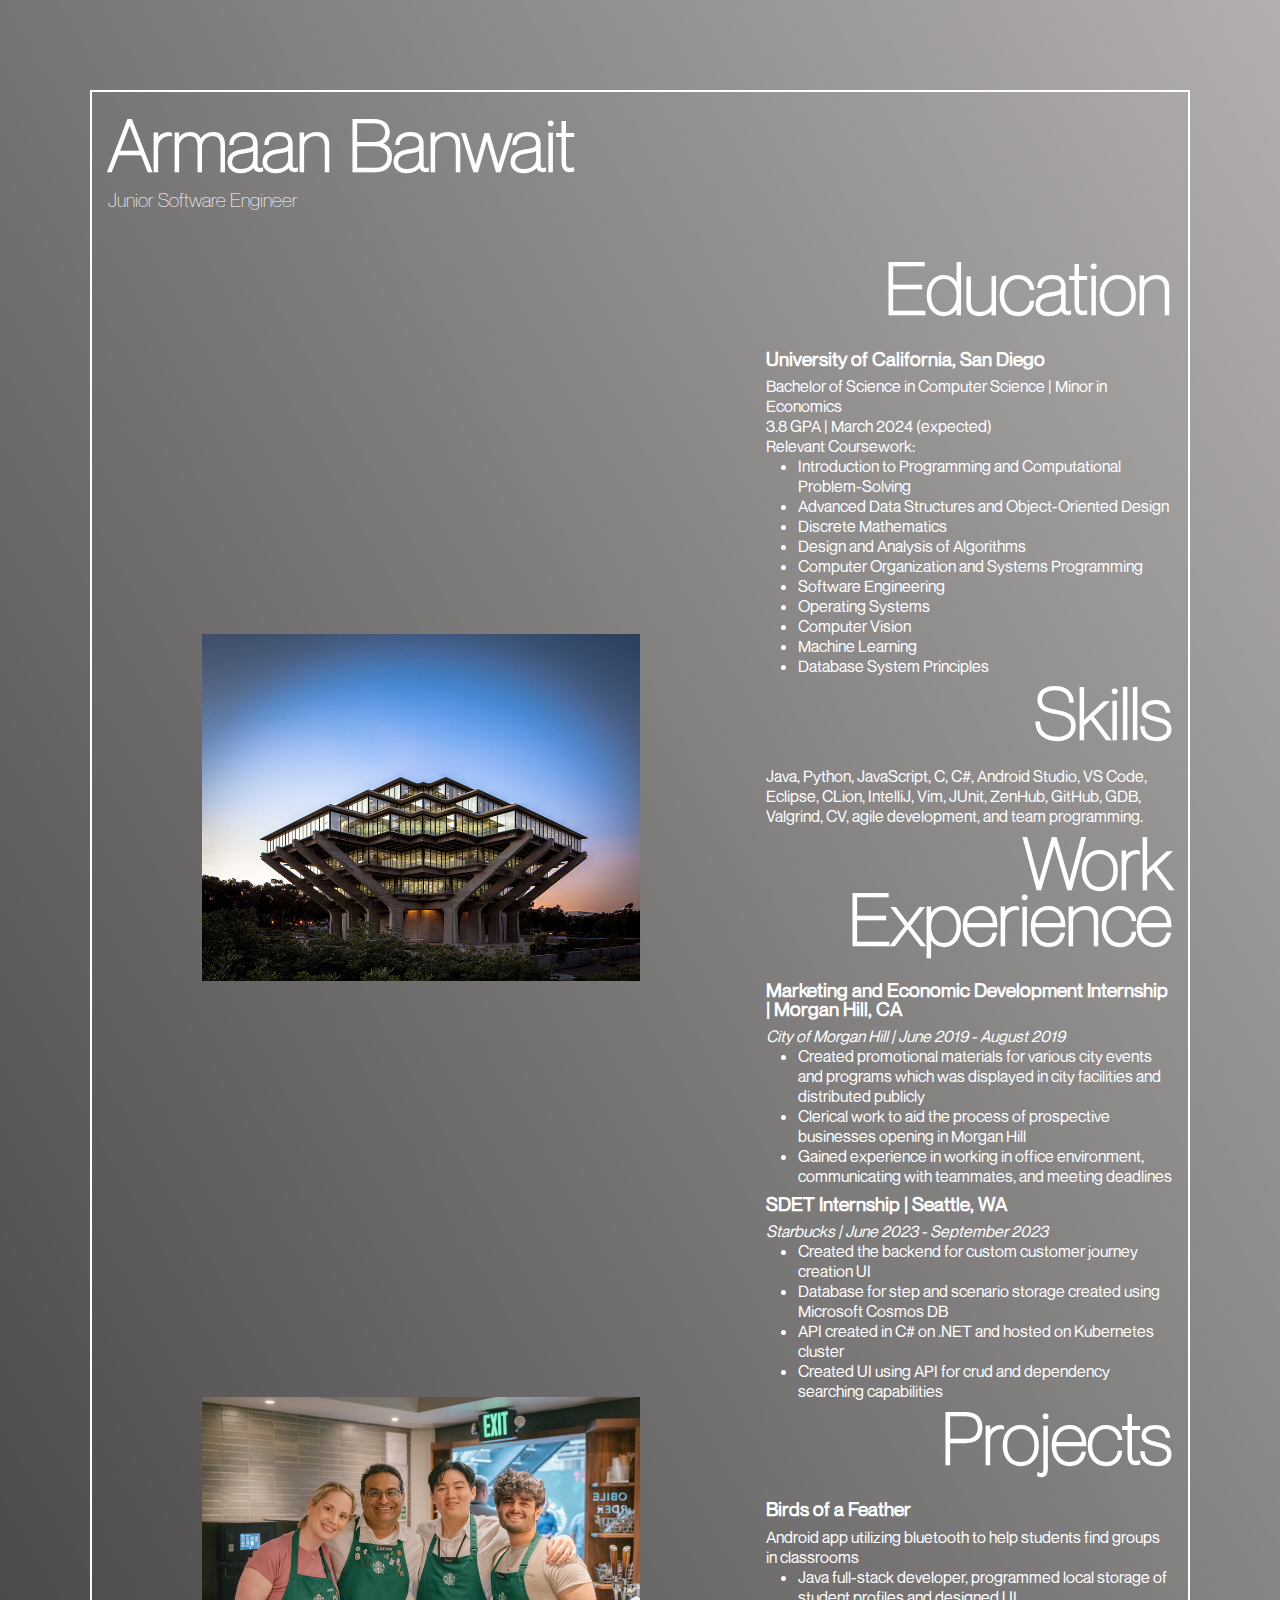
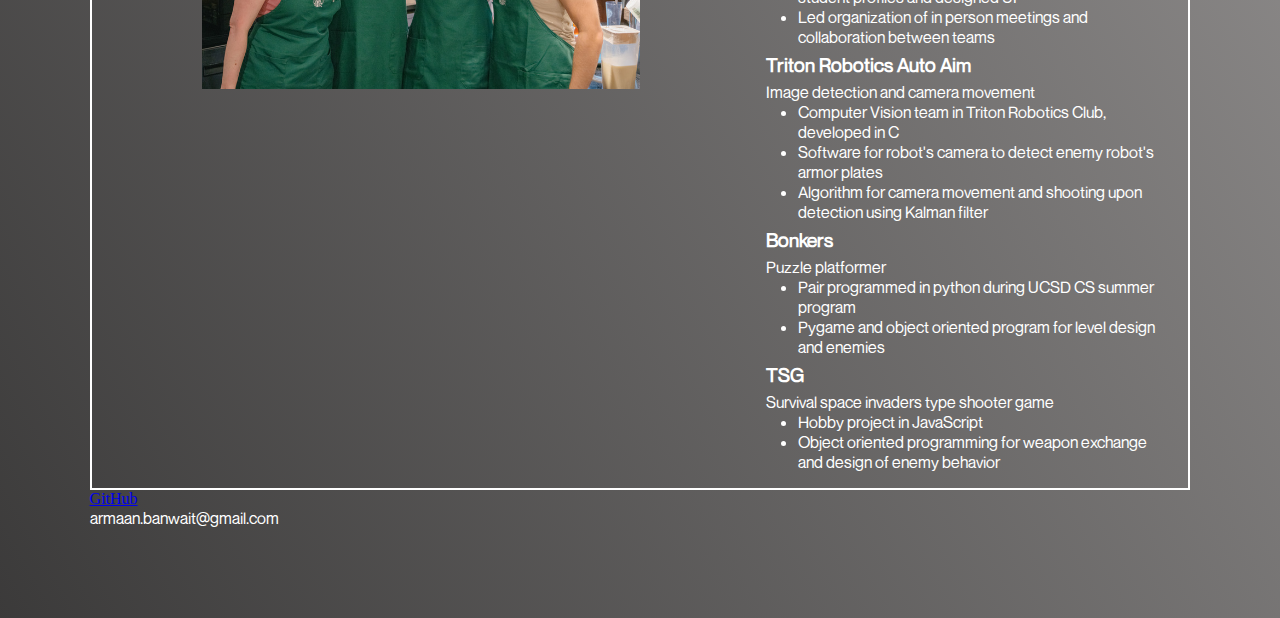
<file: index.html>
<!DOCTYPE html>
<html lang="en">

<head>
    <meta charset="UTF-8">
    <meta name="viewport" content="width=device-width, initial-scale=1.0">
    <title>Armaan Banwait Portfolio</title>
    <link rel="stylesheet" type="text/css" href="styles.css">
</head>

<body>
    <div class="bg-container">
        <div class="container">
            <header>
                <h1>Armaan Banwait</h1>
                <p>Junior Software Engineer</p>
            </header>

            <div class="mainbody">
                <div class="images">
                    <picture>
                        <source srcset="images/Geisel_Library_2.jpg" media="(min-width: 800px)">
                        <img src="images/Geisel_Library_2_small.jpg" alt="UCSD's Geisel Library">
                    </picture>

                    <picture>
                        <source srcset="images/starbucks.jpg" media="(min-width: 800px)">
                        <img src="images/starbucks_small.jpg" alt="Me during my starbucks store immersion with my friend and the starbucks CEO">
                    </picture>
                </div>

                <div class="info">
                    <section class = "education">
                        <h2>Education</h2>
                        <br>
                            <h3>University of California, San Diego</h3>
                            <p>
                            Bachelor of Science in Computer Science | Minor in Economics <br>
                            3.8 GPA | March 2024 (expected) <br>
                            Relevant Coursework:
                            </p>
                            <ul>
                                <li>Introduction to Programming and Computational Problem-Solving</li>
                                <li>Advanced Data Structures and Object-Oriented Design</li>
                                <li>Discrete Mathematics</li>
                                <li>Design and Analysis of Algorithms</li>
                                <li>Computer Organization and Systems Programming</li>
                                <li>Software Engineering</li>
                                <li>Operating Systems</li>
                                <li>Computer Vision</li>
                                <li>Machine Learning</li>
                                <li>Database System Principles</li>
                            </ul>
                    </section>
                
                    <section class = "skills">
                        <h2>Skills</h2>
                        <br>
                            <p>
                                Java, Python, JavaScript, C, C#, Android Studio, VS Code, Eclipse, CLion,
                                IntelliJ, Vim, JUnit, ZenHub, GitHub, GDB, Valgrind, CV, agile development,
                                and team programming.
                            </p>
                    </section>
                
                    <main>
                        <section class = "work-experience">
                            <h2>Work Experience</h2>
                            <br>
                                <h3>Marketing and Economic Development Internship | Morgan Hill, CA</h3>
                                <p><em>City of Morgan Hill | June 2019 - August 2019</em></p>
                                <ul>
                                    <li>Created promotional materials for various city events and programs which was displayed in city facilities and distributed publicly</li>
                                    <li>Clerical work to aid the process of prospective businesses opening in Morgan Hill</li>
                                    <li>Gained experience in working in office environment, communicating with teammates, and meeting deadlines</li>
                                </ul>
                                <h3>SDET Internship | Seattle, WA</h3>
                                <p><em>Starbucks | June 2023 - September 2023</em></p>
                                <ul>
                                    <li>Created the backend for custom customer journey creation UI</li>
                                    <li>Database for step and scenario storage created using Microsoft Cosmos DB</li>
                                    <li>API created in C# on .NET and hosted on Kubernetes cluster</li>
                                    <li>Created UI using API for crud and dependency searching capabilities</li>
                                </ul>
                        </section>
                    </main>
                
                    <section class = "projects">
                    <h2>Projects</h2>
                    <br>
                        <h3>Birds of a Feather</h3>
                            <p>Android app utilizing bluetooth to help students find groups in classrooms</p>
                            <ul>
                                <li>Java full-stack developer, programmed local storage of student profiles and designed UI</li>
                                <li>Led organization of in person meetings and collaboration between teams</li>
                            </ul>
                        <h3>Triton Robotics Auto Aim</h3>
                            <p>Image detection and camera movement</p>
                            <ul>
                                <li>Computer Vision team in Triton Robotics Club, developed in C</li>
                                <li>Software for robot's camera to detect enemy robot's armor plates</li>
                                <li>Algorithm for camera movement and shooting upon detection using Kalman filter</li>
                            </ul>
                        <h3>Bonkers</h3>
                            <p>Puzzle platformer</p>
                            <ul>
                                <li>Pair programmed in python during UCSD CS summer program</li>
                                <li>Pygame and object oriented program for level design and enemies</li>
                            </ul>
                        <h3>TSG</h3>
                            <p>Survival space invaders type shooter game</p>
                            <ul>
                                <li>Hobby project in JavaScript</li>
                                <li>Object oriented programming for weapon exchange and design of enemy behavior</li>
                            </ul>
                    </section>
                </div>
            </div>
        </div>
        <nav>
            <aside>
                <a href=https://github.com/abanwaitucsd target="_blank">GitHub</a>
            </aside>
            
            <footer>
                <p>armaan.banwait@gmail.com</p>
            </footer>
        </nav>
    </div>
</body>

</html>
</file>
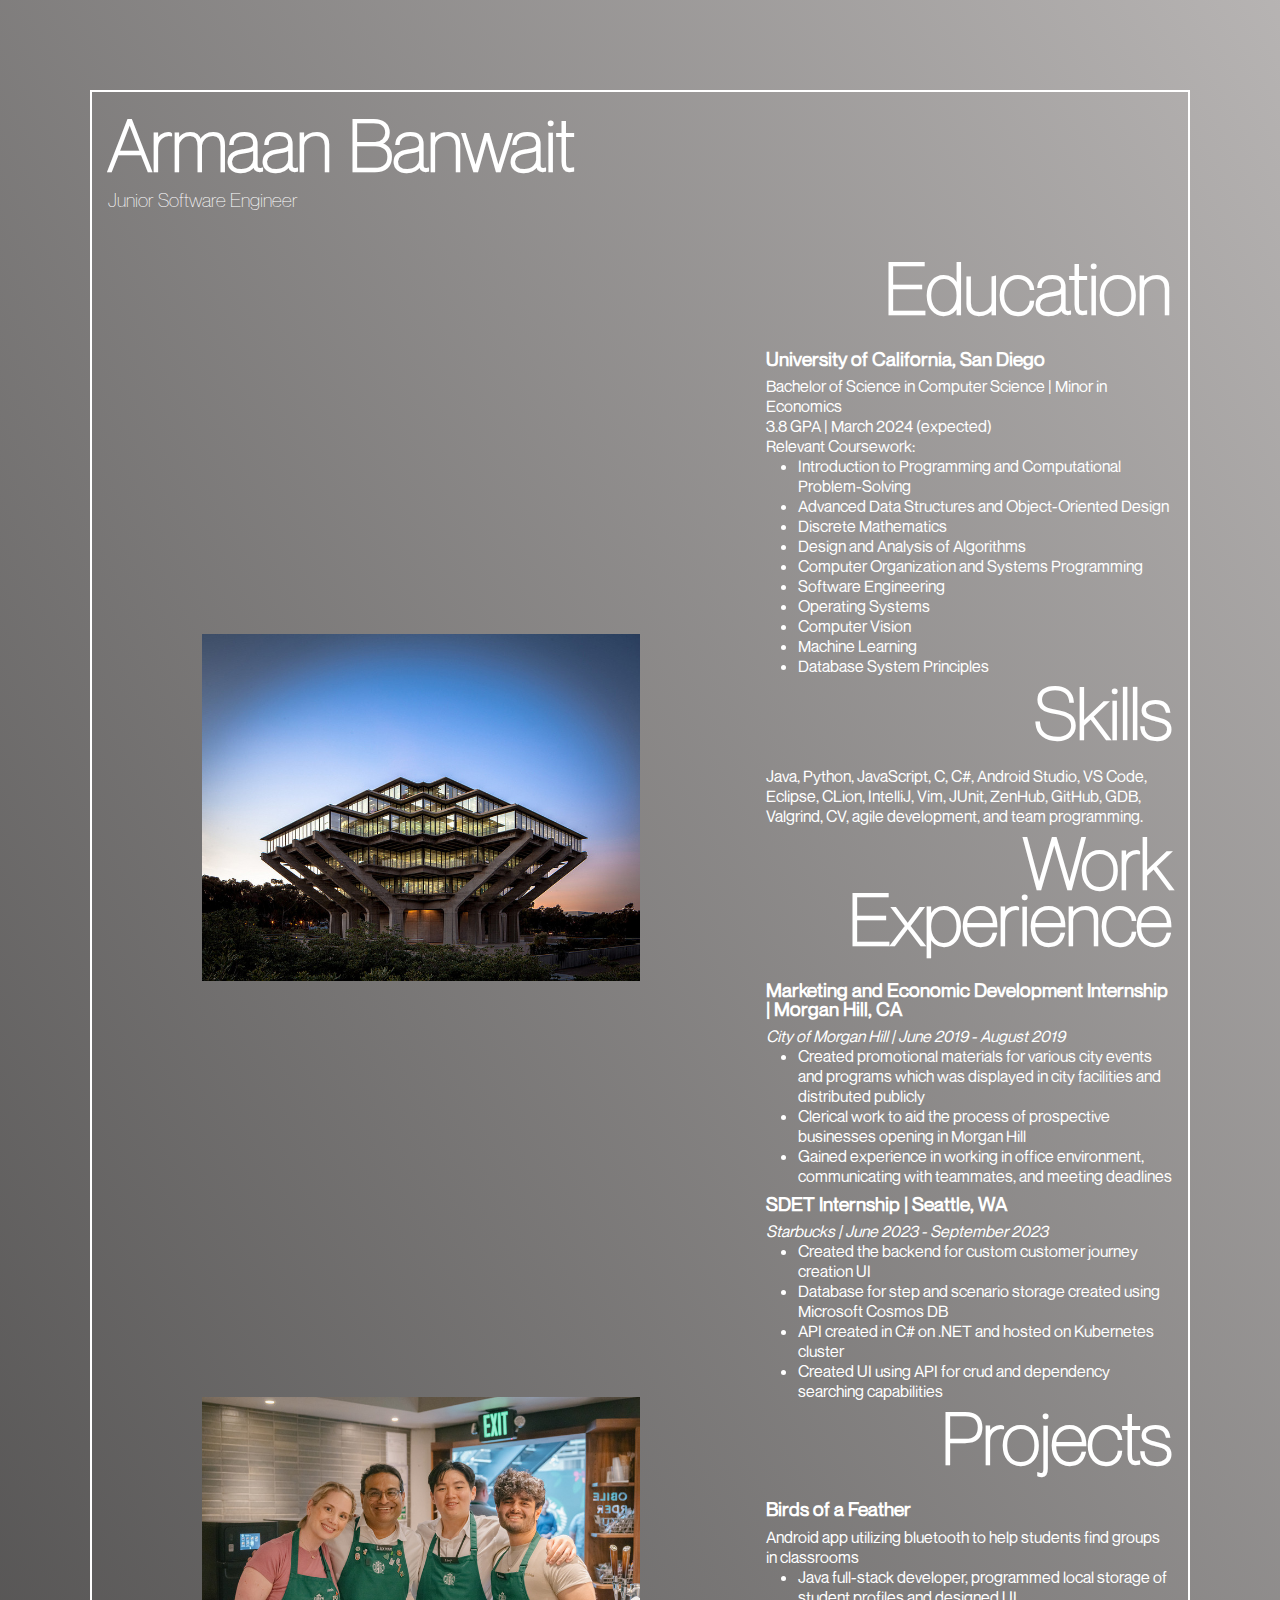
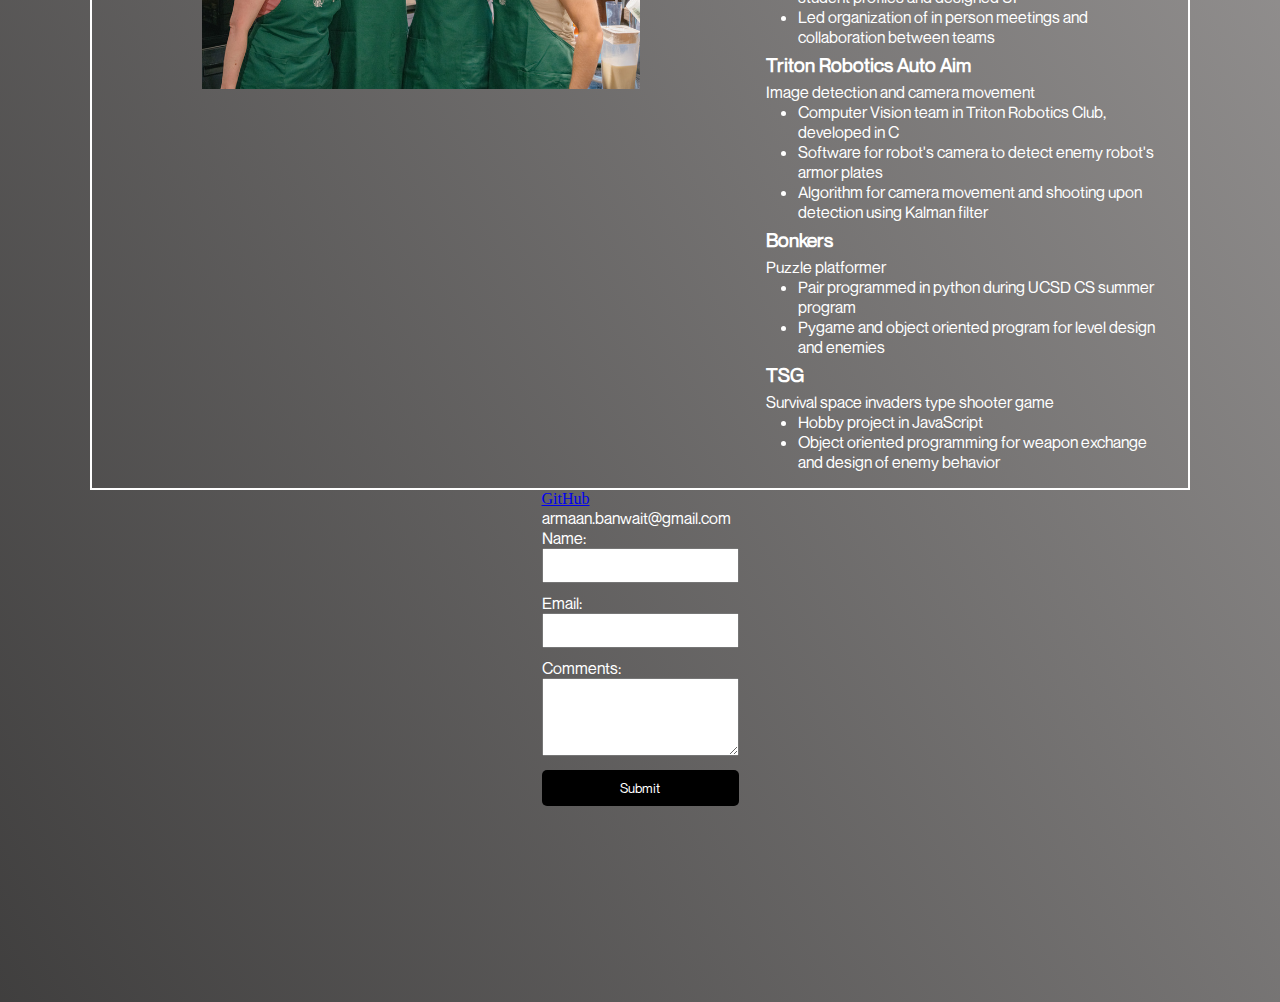
<file: form-no-js.html>
<!DOCTYPE html>
<html lang="en">

<head>
    <meta charset="UTF-8">
    <meta name="viewport" content="width=device-width, initial-scale=1.0">
    <title>Armaan Banwait Portfolio</title>
    <link rel="stylesheet" type="text/css" href="styles.css">
    <style>
        form {
            font-family: 'NeueMontreal', Arial, sans-serif;
            font-size: 1rem;
            font-weight: lighter;
            color: white;
        }

        label {
            margin-bottom: 5px;
            align-self: center;
        }

        input, textarea {
            margin-bottom: 10px;
            padding: 8px;
            box-sizing: border-box; 
            width: 100%; 
        }

        input[type="submit"] {
            background-color: black; 
            color: #fff; 
            font-family: 'NeueMontreal', Arial, sans-serif;
            padding: 10px 15px; 
            border: none; 
            border-radius: 5px;
            cursor: pointer;
            transition: background-color 0.3s ease;
        }

        input[type="submit"]:hover {
            background-color: --bg-dirty-white; 
        }

        input:user-invalid {
            border: 2px solid red;
        }

        textarea:user-invalid {
            border: 2px solid red;
        }
    </style>
</head>

<body>
    <div class="bg-container">
        <div class="container">
            <header>
                <h1>Armaan Banwait</h1>
                <p>Junior Software Engineer</p>
            </header>

            <div class="mainbody">
                <div class="images">
                    <picture>
                        <source srcset="images/Geisel_Library_2.jpg" media="(min-width: 800px)">
                        <img src="images/Geisel_Library_2_small.jpg" alt="UCSD's Geisel Library">
                    </picture>

                    <picture>
                        <source srcset="images/starbucks.jpg" media="(min-width: 800px)">
                        <img src="images/starbucks_small.jpg" alt="Me during my starbucks store immersion with my friend and the starbucks CEO">
                    </picture>
                </div>

                <div class="info">
                    <section class = "education">
                        <h2>Education</h2>
                        <br>
                            <h3>University of California, San Diego</h3>
                            <p>
                            Bachelor of Science in Computer Science | Minor in Economics <br>
                            3.8 GPA | March 2024 (expected) <br>
                            Relevant Coursework:
                            </p>
                            <ul>
                                <li>Introduction to Programming and Computational Problem-Solving</li>
                                <li>Advanced Data Structures and Object-Oriented Design</li>
                                <li>Discrete Mathematics</li>
                                <li>Design and Analysis of Algorithms</li>
                                <li>Computer Organization and Systems Programming</li>
                                <li>Software Engineering</li>
                                <li>Operating Systems</li>
                                <li>Computer Vision</li>
                                <li>Machine Learning</li>
                                <li>Database System Principles</li>
                            </ul>
                    </section>
                
                    <section class = "skills">
                        <h2>Skills</h2>
                        <br>
                            <p>
                                Java, Python, JavaScript, C, C#, Android Studio, VS Code, Eclipse, CLion,
                                IntelliJ, Vim, JUnit, ZenHub, GitHub, GDB, Valgrind, CV, agile development,
                                and team programming.
                            </p>
                    </section>
                
                    <main>
                        <section class = "work-experience">
                            <h2>Work Experience</h2>
                            <br>
                                <h3>Marketing and Economic Development Internship | Morgan Hill, CA</h3>
                                <p><em>City of Morgan Hill | June 2019 - August 2019</em></p>
                                <ul>
                                    <li>Created promotional materials for various city events and programs which was displayed in city facilities and distributed publicly</li>
                                    <li>Clerical work to aid the process of prospective businesses opening in Morgan Hill</li>
                                    <li>Gained experience in working in office environment, communicating with teammates, and meeting deadlines</li>
                                </ul>
                                <h3>SDET Internship | Seattle, WA</h3>
                                <p><em>Starbucks | June 2023 - September 2023</em></p>
                                <ul>
                                    <li>Created the backend for custom customer journey creation UI</li>
                                    <li>Database for step and scenario storage created using Microsoft Cosmos DB</li>
                                    <li>API created in C# on .NET and hosted on Kubernetes cluster</li>
                                    <li>Created UI using API for crud and dependency searching capabilities</li>
                                </ul>
                        </section>
                    </main>
                
                    <section class = "projects">
                    <h2>Projects</h2>
                    <br>
                        <h3>Birds of a Feather</h3>
                            <p>Android app utilizing bluetooth to help students find groups in classrooms</p>
                            <ul>
                                <li>Java full-stack developer, programmed local storage of student profiles and designed UI</li>
                                <li>Led organization of in person meetings and collaboration between teams</li>
                            </ul>
                        <h3>Triton Robotics Auto Aim</h3>
                            <p>Image detection and camera movement</p>
                            <ul>
                                <li>Computer Vision team in Triton Robotics Club, developed in C</li>
                                <li>Software for robot's camera to detect enemy robot's armor plates</li>
                                <li>Algorithm for camera movement and shooting upon detection using Kalman filter</li>
                            </ul>
                        <h3>Bonkers</h3>
                            <p>Puzzle platformer</p>
                            <ul>
                                <li>Pair programmed in python during UCSD CS summer program</li>
                                <li>Pygame and object oriented program for level design and enemies</li>
                            </ul>
                        <h3>TSG</h3>
                            <p>Survival space invaders type shooter game</p>
                            <ul>
                                <li>Hobby project in JavaScript</li>
                                <li>Object oriented programming for weapon exchange and design of enemy behavior</li>
                            </ul>
                    </section>
                </div>
            </div>
        </div>
        <div class="contact_form">
            <nav>
                <aside>
                    <a href=https://github.com/abanwaitucsd target="_blank">GitHub</a>
                </aside>
                
                <footer>
                    <p>armaan.banwait@gmail.com</p>
                </footer>

                <form action="https://httpbin.org/post" method="post">
                    <label for="name">Name:</label>
                    <br>
                    <input type="text" id="name" name="name" required>
            
                    <br>
            
                    <label for="email">Email:</label>
                    <br>
                    <input type="email" id="email" name="email" required>
            
                    <br>
            
                    <label for="comments">Comments:</label>
                    <br>
                    <textarea id="comments" name="comments" rows="4" minlength="10" pattern="[A-Za-z0-9]" required></textarea>
            
                    <input type="hidden" id="possible_bot" name="possible_bot" value="true">
            
                    <br>
            
                    <input type="submit" value="Submit">

                    <output for="name" class="error"></output>
                    <output for="name" class="info"></output>
                    <output for="email" class="error"></output>
                    <output for="email" class="info"></output>
                    <output for="comments" class="error"></output>
                    <output for="comments" class="info"></output>
                </form>        
            </nav>
        </div>
    </div>
</body>

</html>
</file>
<file: styles.css>
@font-face {
    font-family: 'NeueMontreal-Bold';
    src: url('fonts/NeueMontreal/NeueMontreal-Bold.otf') format('opentype');
    font-weight: bold;
    font-display: swap;
}

@font-face {
    font-family: 'NeueMontreal-Light';
    src: url('fonts/NeueMontreal/NeueMontreal-Light.otf') format('opentype');
    font-weight: 300;
    font-display: swap;
}

@font-face {
    font-family: "NeueMontreal";
    src: url("fonts/NeueMontreal/NeueMontreal-Regular.otf") format('opentype');
    font-weight: normal;
    font-display: swap;
}

:root {
    --bg-dirty-white: #EDE9E8;
  }

* {
    margin: 0;
    padding: 0;
}

.bg-container {
    display: flex;
    flex-direction: column;
    box-sizing: border-box;
    align-items: center;
    justify-content: center;
    height: 100%;
    width: 100%;
    background: linear-gradient(60deg, black, var(--bg-dirty-white, #EDE9E8));
    background-size: 200% 200%;
    animation: gradientAnimation 10s ease-in-out infinite;
    padding: 7vw;
}

.container {
    display: flex;
    flex-direction: column;
    justify-content: space-between;
    border: 2px solid white;
    box-sizing: border-box;
    height: 100%;
    width: 100%; 
}

.mainbody {
    display: flex;
    justify-content: space-between;
}

header {
    padding: 1rem
}

.images {
    display: flex;
    flex-direction: column;
    justify-content: space-evenly;
    row-gap: 2rem;
    width: 60%;
    padding: 1rem;
    box-sizing: border-box;
}

.info {
    display: flex;
    flex-direction: column;
    justify-content: flex-end;
    width: 40%;
    padding: 1rem;
    box-sizing: border-box;
}

h1:has(+ p) {
    font-family: 'NeueMontreal-Light', Arial, sans-serif;
    font-size: 4.5rem;
    line-height: 3.5rem;
    color: white;
    padding: 0.5rem 0rem 0.5rem 0rem;
}

h2 {
    font-family: 'NeueMontreal-Light', Arial, sans-serif;
    font-size: 4.5rem;
    line-height: 3.5rem;
    color: white;
    padding: 0.5rem 0rem 0.5rem 0rem;
    text-align: right;
}

h3 {
    font-family: 'NeueMontreal', Arial, sans-serif;
    font-size: 1.2rem;
    line-height: 1.2rem;
    color: white;
    padding:  0.5rem 0rem 0.5rem 0rem;

}

header p {
    font-family: 'NeueMontreal-Light', Arial, sans-serif;
    font-size: 1.2rem;
    font-weight: lighter;
    color: white;
    padding: 0.5rem 0rem 0.5rem 0rem
}

p {
    font-family: 'NeueMontreal', Arial, sans-serif;
    font-size: 1rem;
    font-weight: lighter;
    color: white;
}

ul {
    font-family: 'NeueMontreal', Arial, sans-serif;
    font-size: 1rem;
    font-weight: lighter;
    color: white;
    padding-inline-start: 2rem;
}

nav {
    align-self: flex-start;
}

picture {
    display: flex;
    justify-content: center;
}

img {
    width: 70%;
    height: auto;
    margin: 0 auto;
}

@keyframes gradientAnimation {
    0% {
        background-position: 0% 90%;
    }
    50% {
        background-position: 50% 50%;
    }
    100% {
        background-position: 0% 90%;
    }
}

@media (max-width: 768px) {
    
}

@media (max-width: 1024px) {
    .mainbody {
        flex-direction: column;
      }
  
    .images {
        width: 100%;
    }

    .info {
        width: 100%;
    }

    h2 {
        text-align: left;
        font-size: 3rem;
        line-height: 2.5rem;
    }
}
</file>
